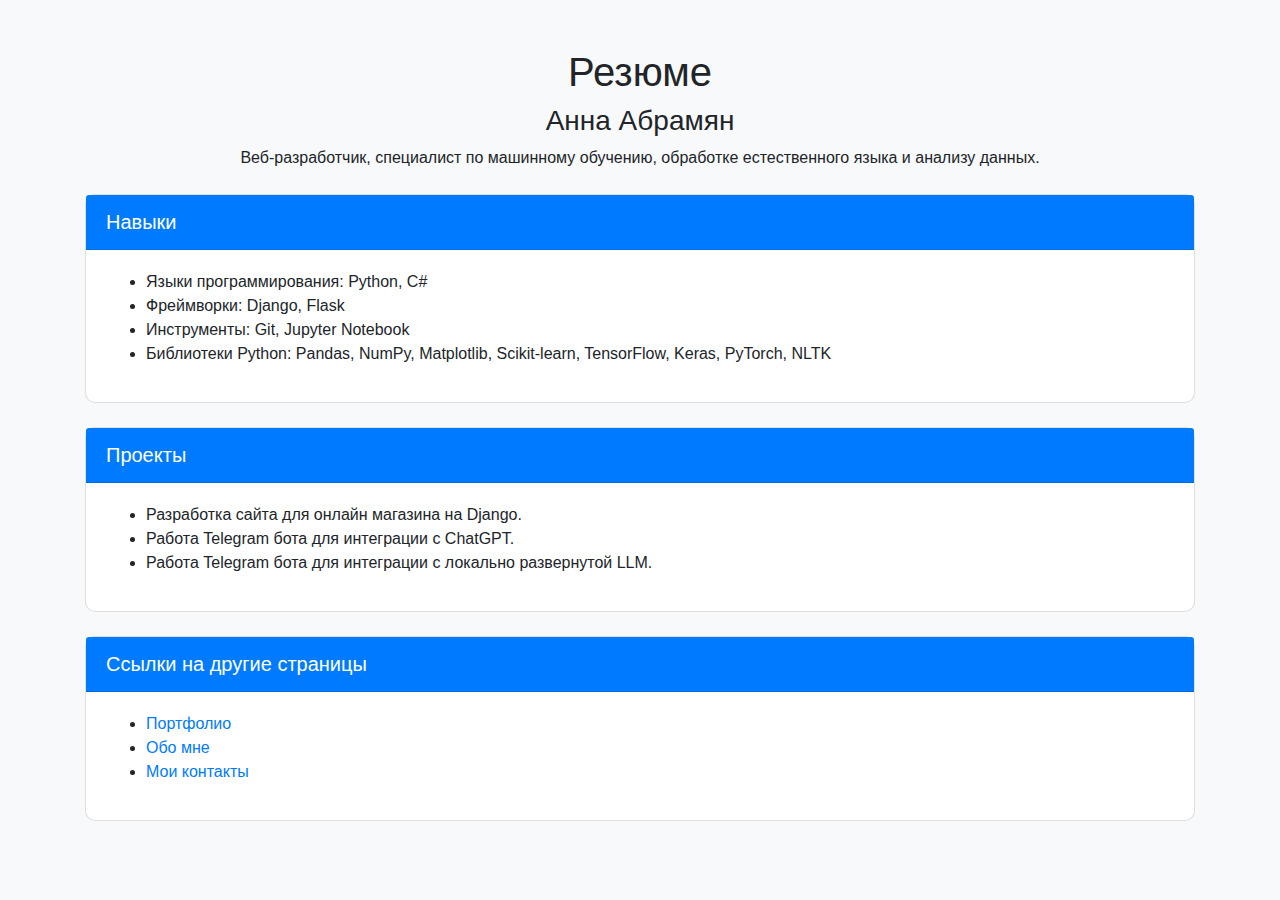
<file: index.html>
<!DOCTYPE html>
<html lang="ru">
<head>
    <meta charset="UTF-8">
    <meta name="viewport" content="width=device-width, initial-scale=1.0">
    <title>Резюме - Анна Абрамян</title>
    <link href="https://stackpath.bootstrapcdn.com/bootstrap/4.5.2/css/bootstrap.min.css" rel="stylesheet">
    <link rel="stylesheet" href="styles.css">
</head>
<body>
    <div class="container">
        <h1 class="text-center mt-5">Резюме</h1>
        <h3 class="text-center">Анна Абрамян</h3>
        <p class="text-center">Веб-разработчик, специалист по машинному обучению, обработке естественного языка и анализу данных.</p>

        <div class="card mt-4">
            <div class="card-header bg-primary text-white">Навыки</div>
            <div class="card-body">
                <ul>
                    <li>Языки программирования: Python, C#</li>
                    <li>Фреймворки: Django, Flask</li>
                    <li>Инструменты: Git, Jupyter Notebook</li>
                    <li>Библиотеки Python: Pandas, NumPy, Matplotlib, Scikit-learn, TensorFlow, Keras, PyTorch, NLTK</li>
                </ul>
            </div>
        </div>

        <div class="card mt-4">
            <div class="card-header bg-primary text-white">Проекты</div>
            <div class="card-body">
                <ul>
                    <li>Разработка сайта для онлайн магазина на Django.</li>
                    <li>Работа Telegram бота для интеграции с ChatGPT.</li>
                    <li>Работа Telegram бота для интеграции с локально развернутой LLM.</li>
                </ul>
            </div>
        </div>

        <div class="card mt-4">
            <div class="card-header bg-primary text-white">Ссылки на другие страницы</div>
            <div class="card-body">
                <ul>
                    <li><a href="portfolio.html">Портфолио</a></li>
                    <li><a href="about_me.html">Обо мне</a></li>
                    <li><a href="contacts.html">Мои контакты</a></li>
                </ul>
            </div>
        </div>
    </div>
    <script src="https://code.jquery.com/jquery-3.5.1.slim.min.js"></script>
    <script src="https://cdn.jsdelivr.net/npm/@popperjs/core@2.9.2/dist/umd/popper.min.js"></script>
    <script src="https://stackpath.bootstrapcdn.com/bootstrap/4.5.2/js/bootstrap.min.js"></script>
</body>
</html>
</file>
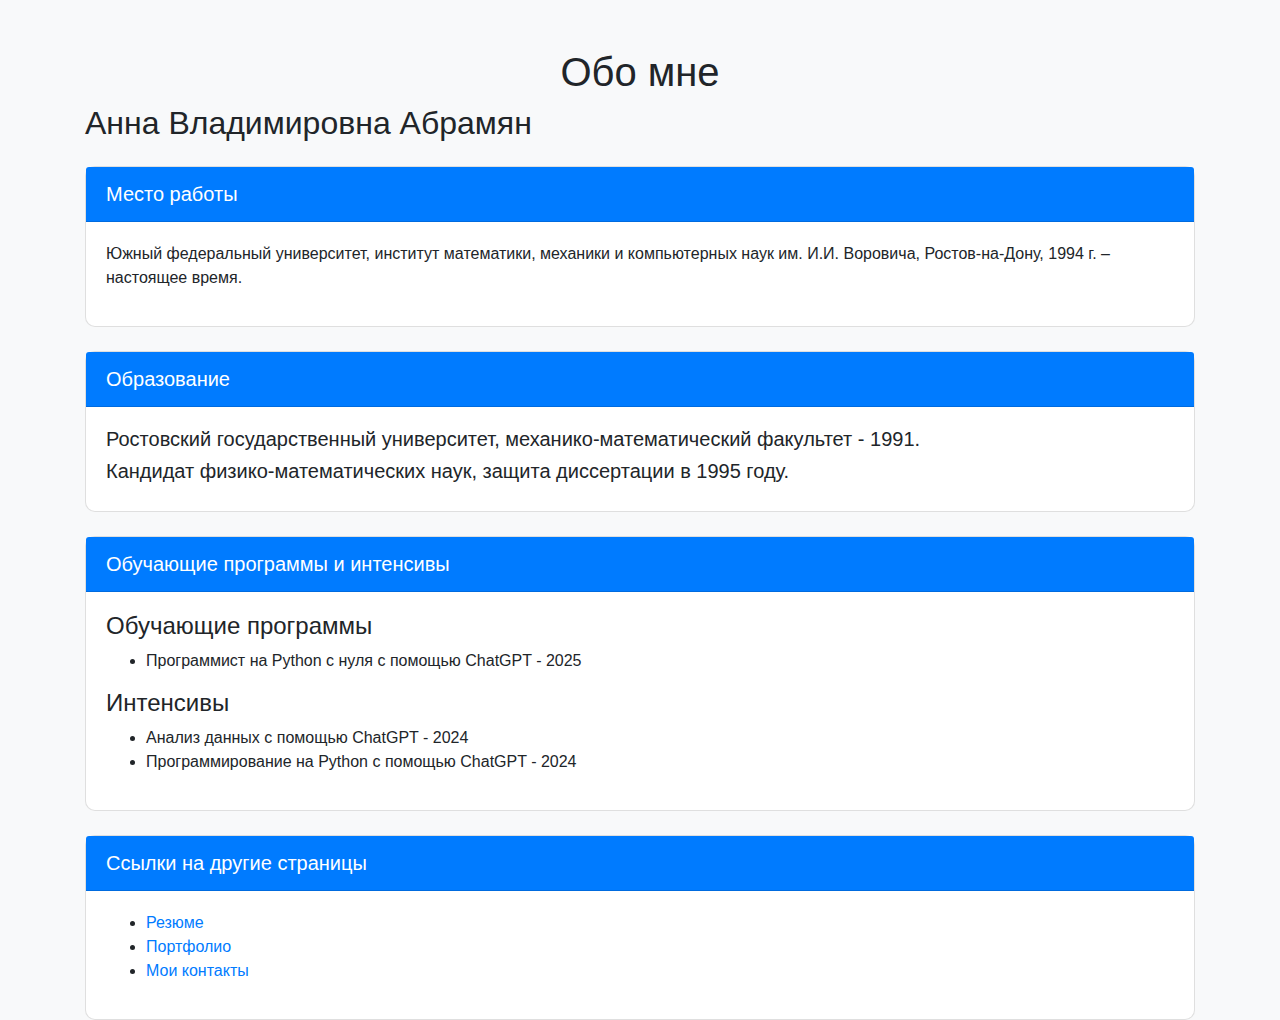
<file: about_me.html>
<!DOCTYPE html>
<html lang="ru">
<head>
    <meta charset="UTF-8">
    <meta name="viewport" content="width=device-width, initial-scale=1.0">
    <title>Обо мне - Анна Абрамян</title>
    <link href="https://stackpath.bootstrapcdn.com/bootstrap/4.5.2/css/bootstrap.min.css" rel="stylesheet">
    <link rel="stylesheet" href="styles.css">
</head>
<body>
    <div class="container">
        <h1 class="text-center mt-5">Обо мне</h1>
        <h2>Анна Владимировна Абрамян</h2>

        <div class="card mt-4">
            <div class="card-header bg-primary text-white">Место работы</div>
            <div class="card-body">
                <p>Южный федеральный университет, институт математики, механики и компьютерных наук им. И.И. Воровича, Ростов-на-Дону, 1994 г. – настоящее время.</p>
            </div>
        </div>

        <div class="card mt-4">
            <div class="card-header bg-primary text-white">Образование</div>
            <div class="card-body">
                <h5>Ростовский государственный университет, механико-математический факультет - 1991.</h5>
                <h5>Кандидат физико-математических наук, защита диссертации в 1995 году.</h5>
            </div>
        </div>

        <div class="card mt-4">
            <div class="card-header bg-primary text-white">Обучающие программы и интенсивы</div>
            <div class="card-body">
                <h4>Обучающие программы</h4>
                <ul>
                    <li>Программист на Python с нуля с помощью ChatGPT - 2025</li>
                </ul>
                <h4>Интенсивы</h4>
                <ul>
                    <li>Анализ данных с помощью ChatGPT - 2024</li>
                    <li>Программирование на Python с помощью ChatGPT - 2024</li>
                </ul>
            </div>
        </div>

        <div class="card mt-4">
            <div class="card-header bg-primary text-white">Ссылки на другие страницы</div>
            <div class="card-body">
                <ul>
                    <li><a href="index.html">Резюме</a></li>
                    <li><a href="portfolio.html">Портфолио</a></li>
                    <li><a href="contacts.html">Мои контакты</a></li>
                </ul>
            </div>
        </div>
    </div>
    <script src="https://code.jquery.com/jquery-3.5.1.slim.min.js"></script>
    <script src="https://cdn.jsdelivr.net/npm/@popperjs/core@2.9.2/dist/umd/popper.min.js"></script>
    <script src="https://stackpath.bootstrapcdn.com/bootstrap/4.5.2/js/bootstrap.min.js"></script>
</body>
</html>
</file>
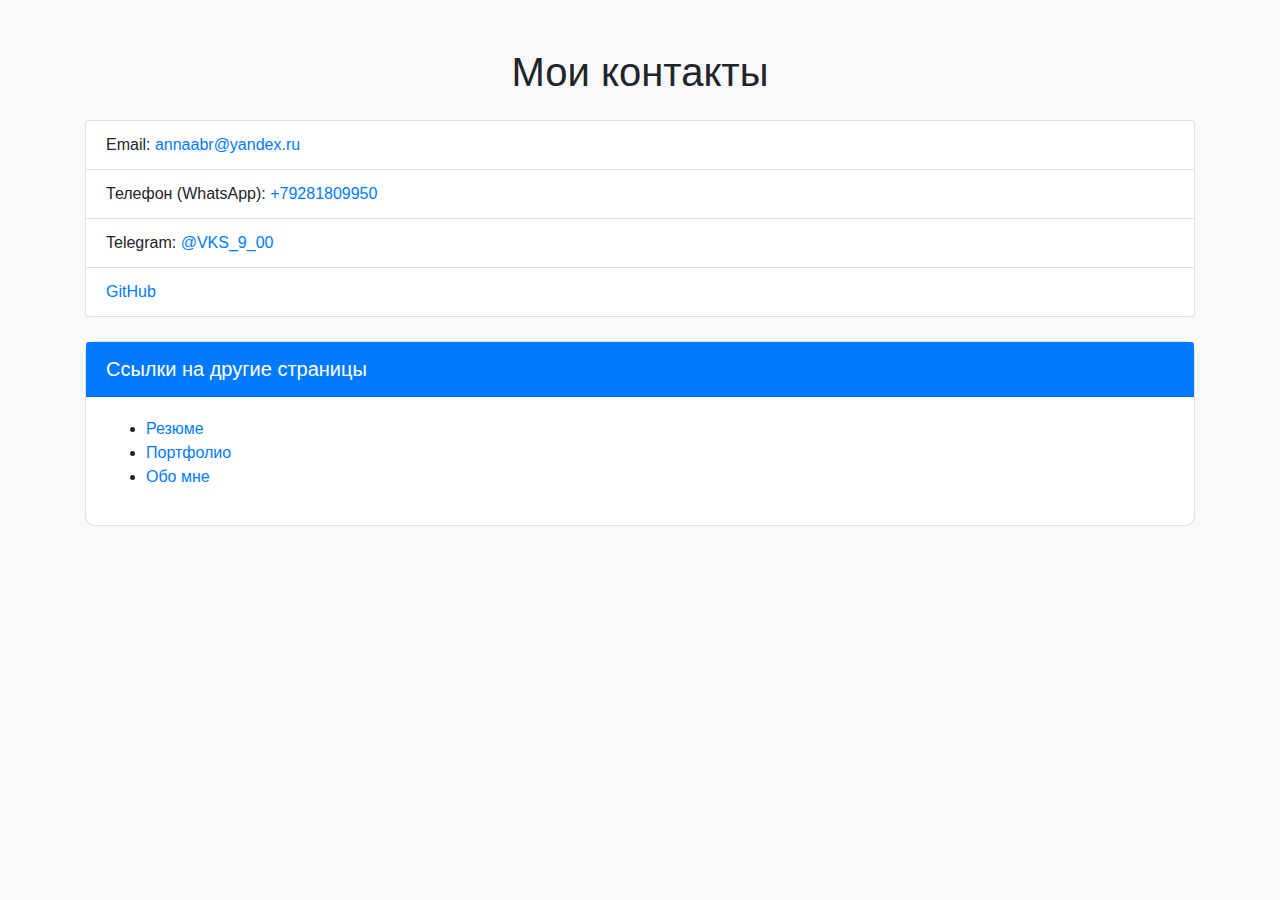
<file: contacts.html>
<!DOCTYPE html>
<html lang="ru">
<head>
    <meta charset="UTF-8">
    <meta name="viewport" content="width=device-width, initial-scale=1.0">
    <title>Контакты - Анна Абрамян</title>
    <link href="https://stackpath.bootstrapcdn.com/bootstrap/4.5.2/css/bootstrap.min.css" rel="stylesheet">
    <link rel="stylesheet" href="styles.css">
</head>
<body>
    <div class="container">
        <h1 class="text-center mt-5">Мои контакты</h1>
        <ul class="list-group mt-4">
            <li class="list-group-item">Email: <a href="mailto:annaabr@yandex.ru">annaabr@yandex.ru</a></li>
            <li class="list-group-item">Телефон (WhatsApp): <a href="https://wa.me/+79281809950">+79281809950</a></li>
            <li class="list-group-item">Telegram: <a href="https://t.me/VKS_9_00">@VKS_9_00</a></li>
            <li class="list-group-item"><a href="https://github.com/annaabr">GitHub</a></li>
        </ul>

        <div class="card mt-4">
            <div class="card-header bg-primary text-white">Ссылки на другие страницы</div>
            <div class="card-body">
                <ul>
                    <li><a href="index.html">Резюме</a></li>
                    <li><a href="portfolio.html">Портфолио</a></li>
                    <li><a href="about_me.html">Обо мне</a></li>
                </ul>
            </div>
        </div>
    </div>
    <script src="https://code.jquery.com/jquery-3.5.1.slim.min.js"></script>
    <script src="https://cdn.jsdelivr.net/npm/@popperjs/core@2.9.2/dist/umd/popper.min.js"></script>
    <script src="https://stackpath.bootstrapcdn.com/bootstrap/4.5.2/js/bootstrap.min.js"></script>
</body>
</html>
</file>
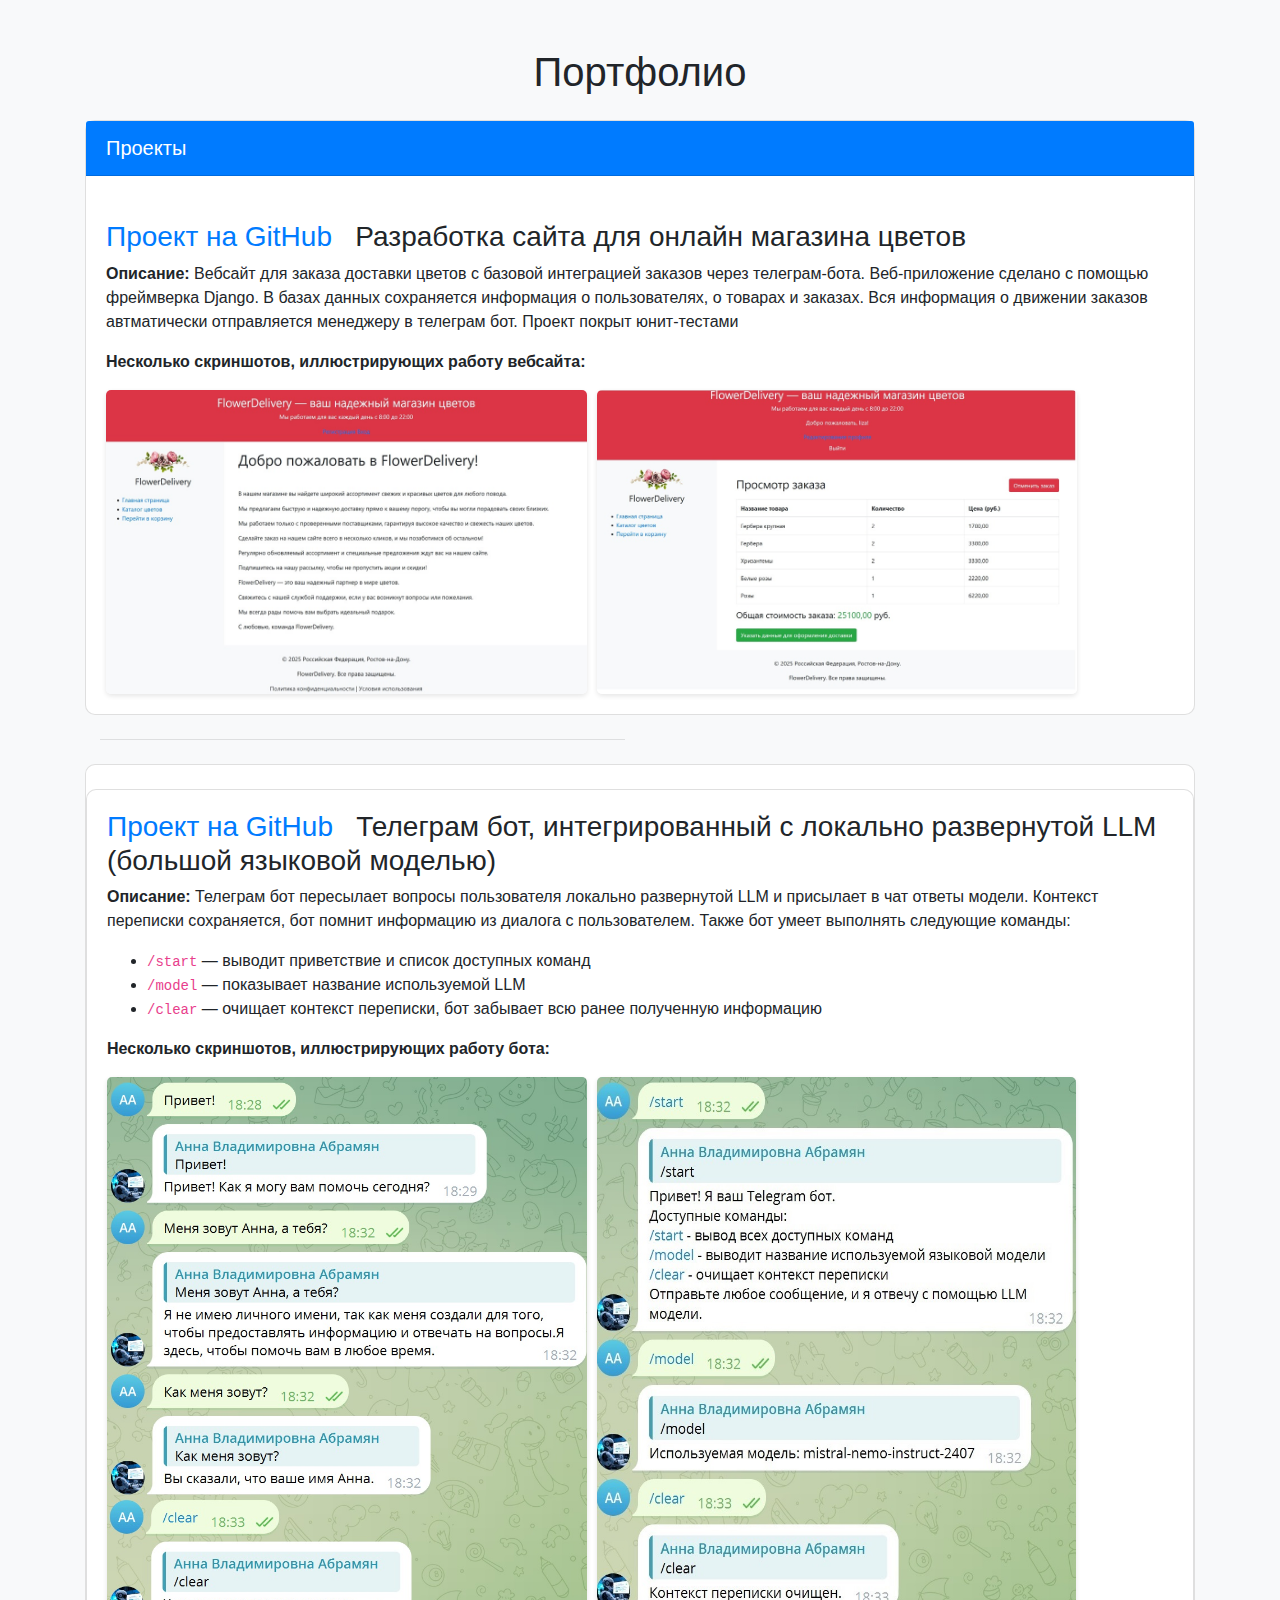
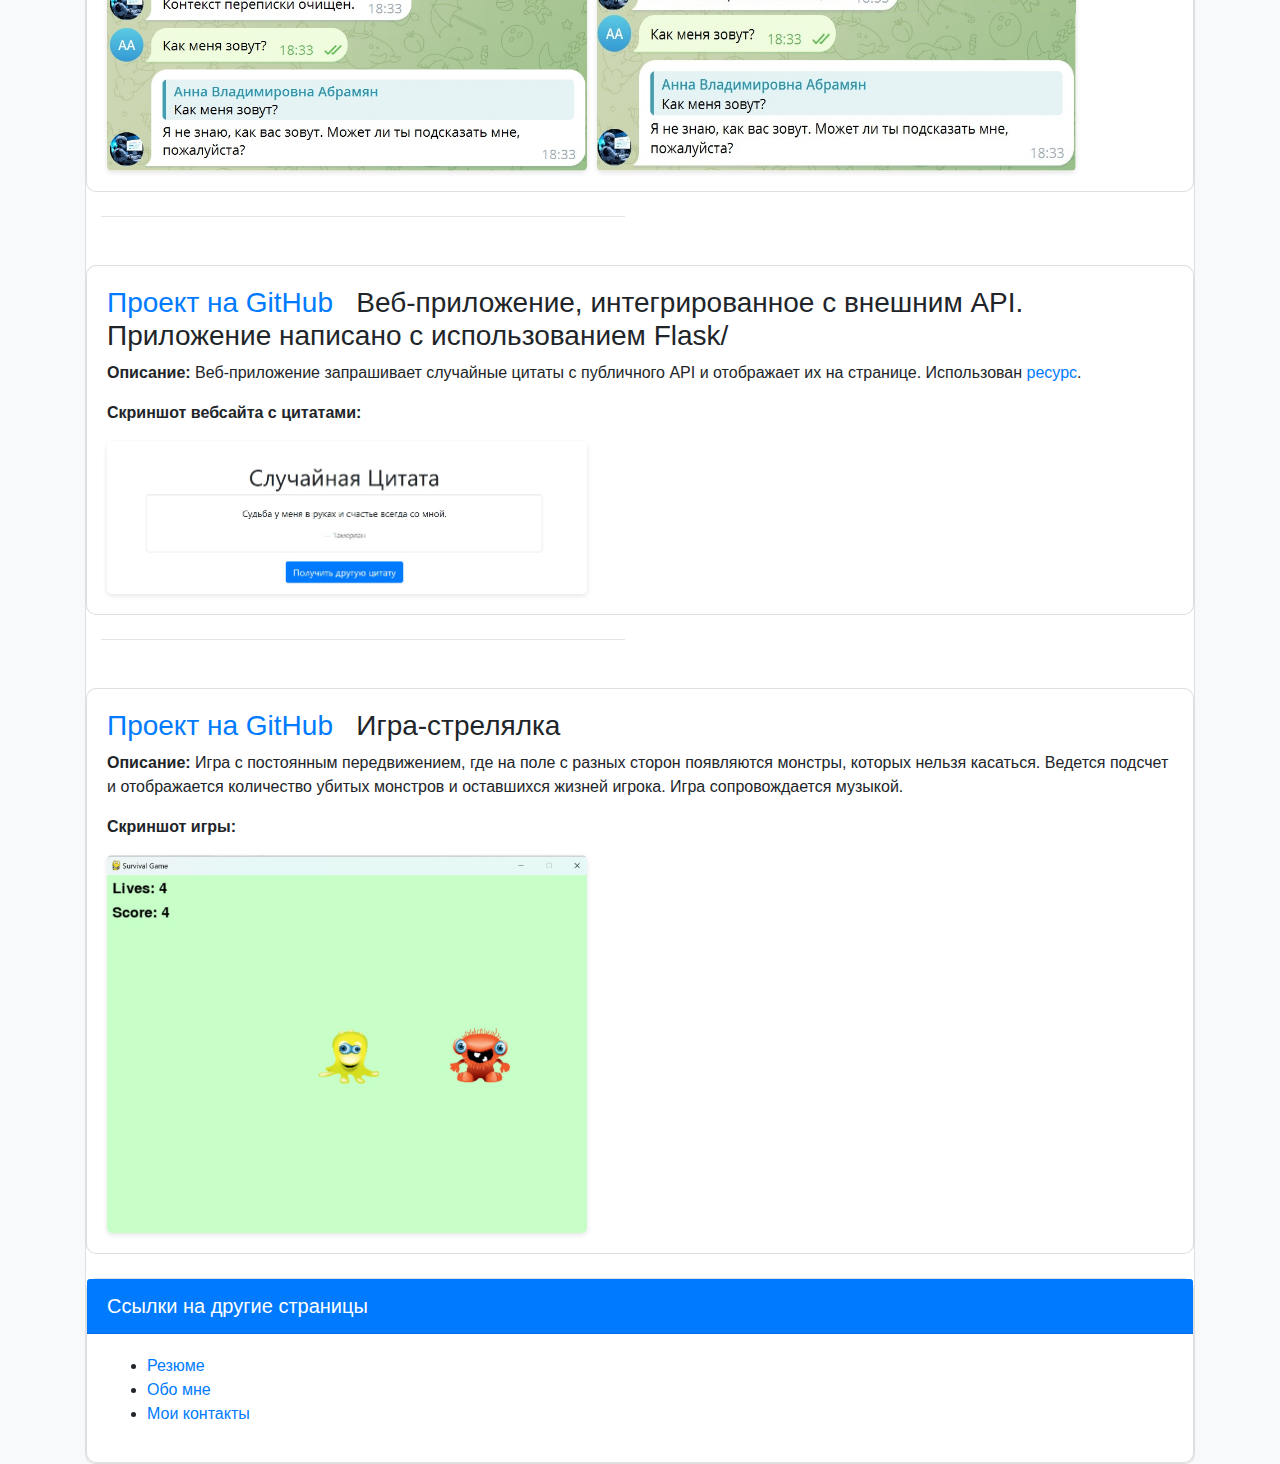
<file: portfolio.html>
<!DOCTYPE html>
<html lang="ru">
<head>
    <meta charset="UTF-8">
    <meta name="viewport" content="width=device-width, initial-scale=1.0">
    <title>Портфолио - Анна Абрамян</title>
    <link href="https://stackpath.bootstrapcdn.com/bootstrap/4.5.2/css/bootstrap.min.css" rel="stylesheet">
    <link rel="stylesheet" href="styles.css">
</head>
<body>
    <div class="container">
        <h1 class="text-center mt-5">Портфолио</h1>

        <div class="card mt-4">
            <div class="card-header bg-primary text-white">Проекты</div>
            <br>
            <div class="card-body">
                <h3><a href="https://github.com/annaabr/FlowerDeliveryProject/tree/submit">Проект на GitHub</a>
                    &nbsp;&nbsp;Разработка сайта для онлайн магазина цветов
                </h3>
                <p><b>Описание:</b> 
                    Вебсайт для заказа доставки цветов с базовой интеграцией заказов через телеграм-бота. 
                    Веб-приложение сделано с помощью фреймверка Django. В базах данных сохраняется информация 
                    о пользователях, о товарах и заказах. Вся информация о движении заказов автматически 
                    отправляется менеджеру в телеграм бот. Проект покрыт юнит-тестами   
                </p>

                <p>
                    <b>Несколько скриншотов, иллюстрирующих работу вебсайта:</b>
                </p>
                <div class="project-media">
                    <img src="images/Flower_Delivery_1.jpg" alt="Скриншот 1 проекта" class="project-img">
                    <img src="images/Flower_Delivery_2.jpg" alt="Скриншот 2 проекта" class="project-img">
                </div>
            </div>
        </div>

        <div class="col-md-6">
                <hr class="my-4"> <!-- Горизонтальная линия -->
        </div>
        
        <div class="card mt-4">
            <div class="card mt-4">
            <div class="card-body">
                <h3>
                    <a href="https://github.com/annaabr/TG_Bot_LM_Studio_example_2/tree/Context" target="_blank">
                        Проект на GitHub
                    </a>
                    &nbsp;&nbsp;Телеграм бот, интегрированный с локально развернутой LLM (большой языковой моделью)
                </h3>
                <p>
                    <b>Описание:</b> Телеграм бот пересылает вопросы пользователя локально развернутой LLM 
                    и присылает в чат ответы модели. Контекст переписки сохраняется, бот помнит информацию из диалога с пользователем.
                    Также бот умеет выполнять следующие команды:
                    <ul>
                        <li><code>/start</code> — выводит приветствие и список доступных команд</li>
                        <li><code>/model</code> — показывает название используемой LLM</li>
                        <li><code>/clear</code> — очищает контекст переписки, бот забывает всю ранее полученную информацию</li>
                    </ul>
                </p>
                <p>
                    <b>Несколько скриншотов, иллюстрирующих работу бота:</b>
                </p>
                <div class="project-media">
                    <img src="images/TG_bot_LM_Studio_1.jpg" alt="Скриншот 1 проекта" class="project-img">
                    <img src="images/TG_bot_LM_Studio_2.jpg" alt="Скриншот 2 проекта" class="project-img">
                </div>
                
            </div>
        </div>
        
        <style>
            .project-media {
                display: flex;
                gap: 10px;
                margin-top: 10px;
            }
        
            .project-img {
                width: 45%;
                height: auto;
                border-radius: 5px;
                box-shadow: 0 2px 5px rgba(0, 0, 0, 0.1);
            }
        </style>

        <div class="col-md-6">
                <hr class="my-4"> <!-- Горизонтальная линия -->
        </div>

            
            <div class="card mt-4">
            <div class="card-body">
                <h3><a href="https://github.com/annaabr/VD08_Working_with_the_API_HW">Проект на GitHub</a>
                    &nbsp;&nbsp;Веб-приложение, интегрированное с внешним API. Приложение написано с использованием Flask/
                </h3>
                <p><b>Описание:</b> Веб-приложение запрашивает случайные цитаты с публичного API 
                    и отображает их на странице. Использован <a href="https://citaty.info/random">ресурс</a>.
                </p>

                </p>
                                <p>
                    <b>Cкриншот вебсайта с цитатами:</b>
                </p>
                <div class="project-media">
                    <img src="images/Quote_API.jpg" alt="Скриншот вебсайта с цитатами" class="project-img">
                </div>
                
            </div>
        </div>

    <div class="col-md-6">
                <hr class="my-4"> <!-- Горизонтальная линия -->
        </div>
            
        <div class="card mt-4">
            <div class="card-body">
                <h3><a href="https://github.com/annaabr/Shooting_game/tree/main">Проект на GitHub</a>
                    &nbsp;&nbsp;Игра-стрелялка
                </h3>
                <p><b>Описание:</b> Игра с постоянным передвижением, где на поле с разных сторон появляются монстры, которых нельзя касаться.
                    Ведется подсчет и отображается количество убитых монстров и оставшихся жизней игрока.
                    Игра сопровождается музыкой.
                </p>
                                <p>
                    <b>Cкриншот игры:</b>
                </p>
                <div class="project-media">
                    <img src="images/Shooting_Game.jpg" alt="Скриншот игры стрелялки" class="project-img">
                </div>

            </div>
        </div>


        <div class="card mt-4">
            <div class="card-header bg-primary text-white">Ссылки на другие страницы</div>
            <div class="card-body">
                <ul>
                    <li><a href="index.html">Резюме</a></li>
                    <li><a href="about_me.html">Обо мне</a></li>
                    <li><a href="contacts.html">Мои контакты</a></li>
                </ul>
            </div>
        </div>        
        
    </div>
    <script src="https://code.jquery.com/jquery-3.5.1.slim.min.js"></script>
    <script src="https://cdn.jsdelivr.net/npm/@popperjs/core@2.9.2/dist/umd/popper.min.js"></script>
    <script src="https://stackpath.bootstrapcdn.com/bootstrap/4.5.2/js/bootstrap.min.js"></script>
</body>
</html>
</file>
<file: styles.css>
body {
    background-color: #f8f9fa;
}

.card {
    border-radius: 10px;
}

.card-header {
    font-size: 1.25rem;
}

a {
    color: #007bff;
}

a:hover {
    text-decoration: underline;
}
</file>
